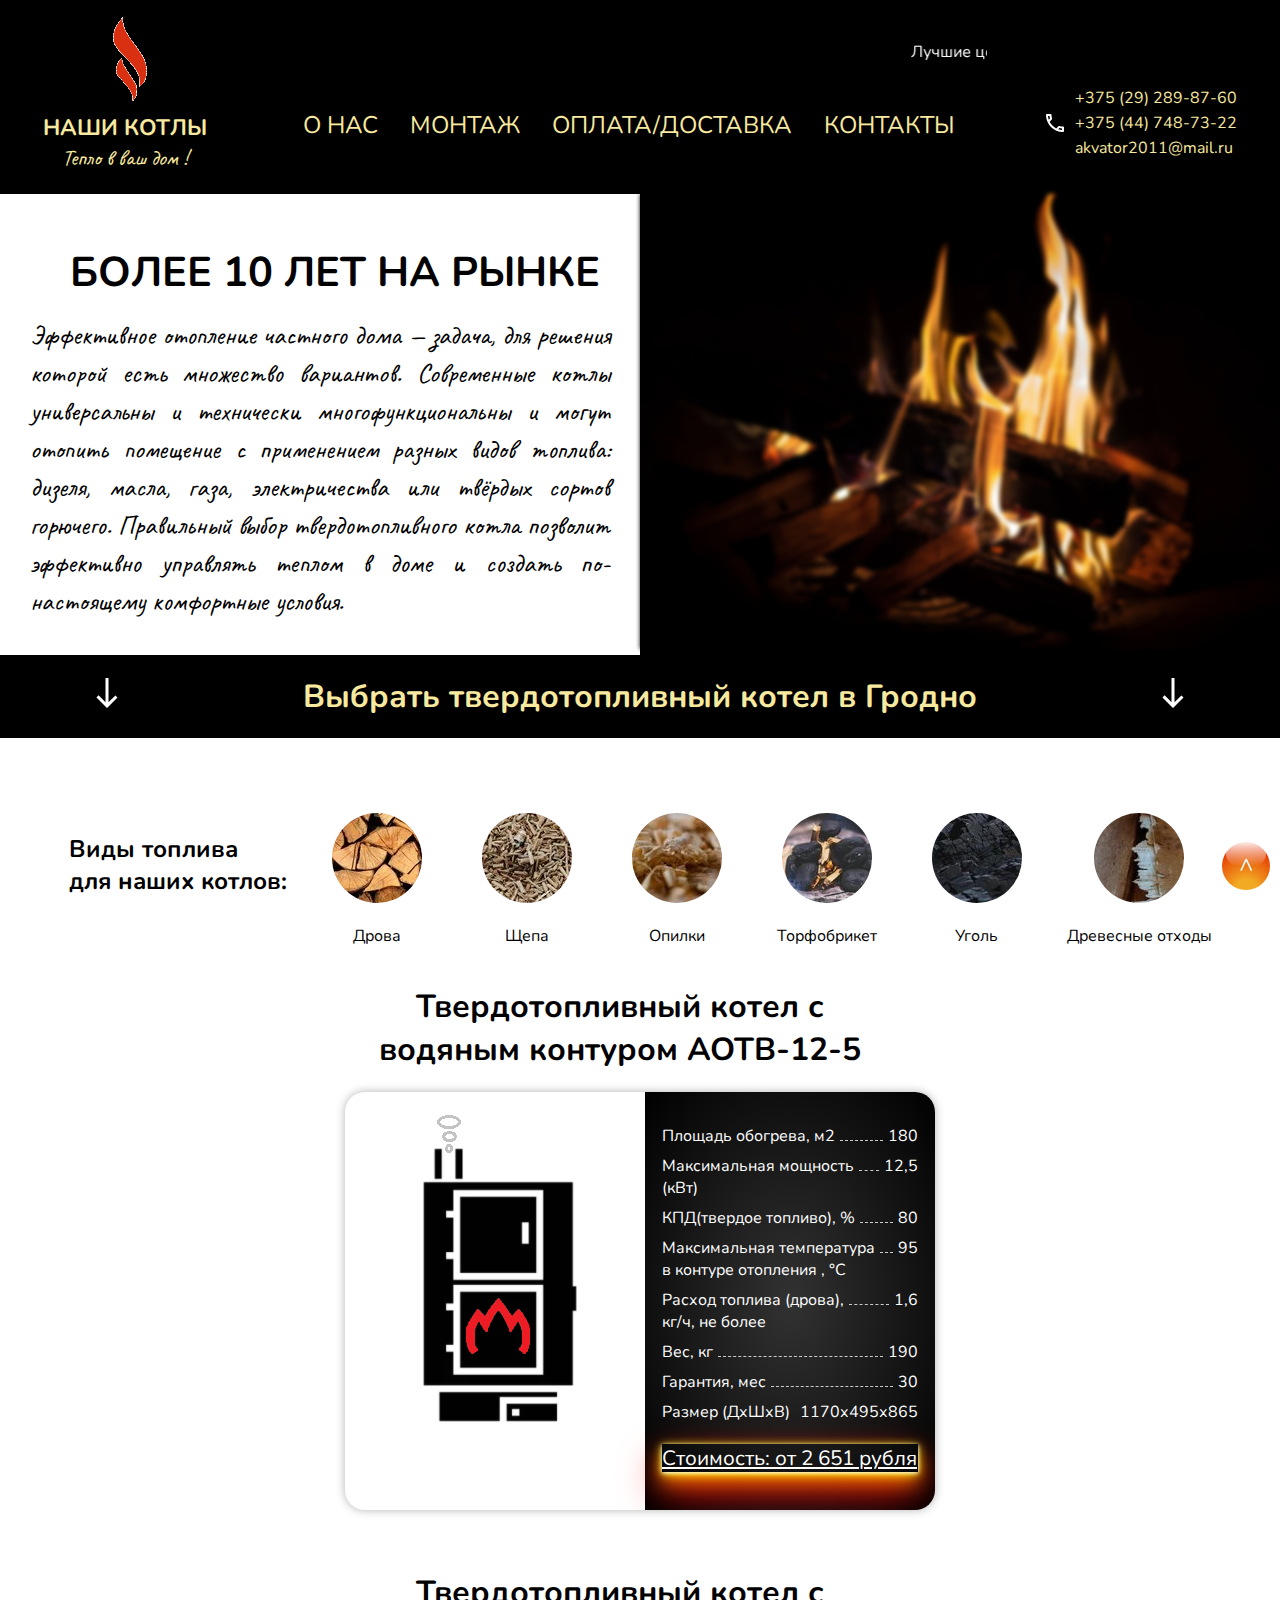
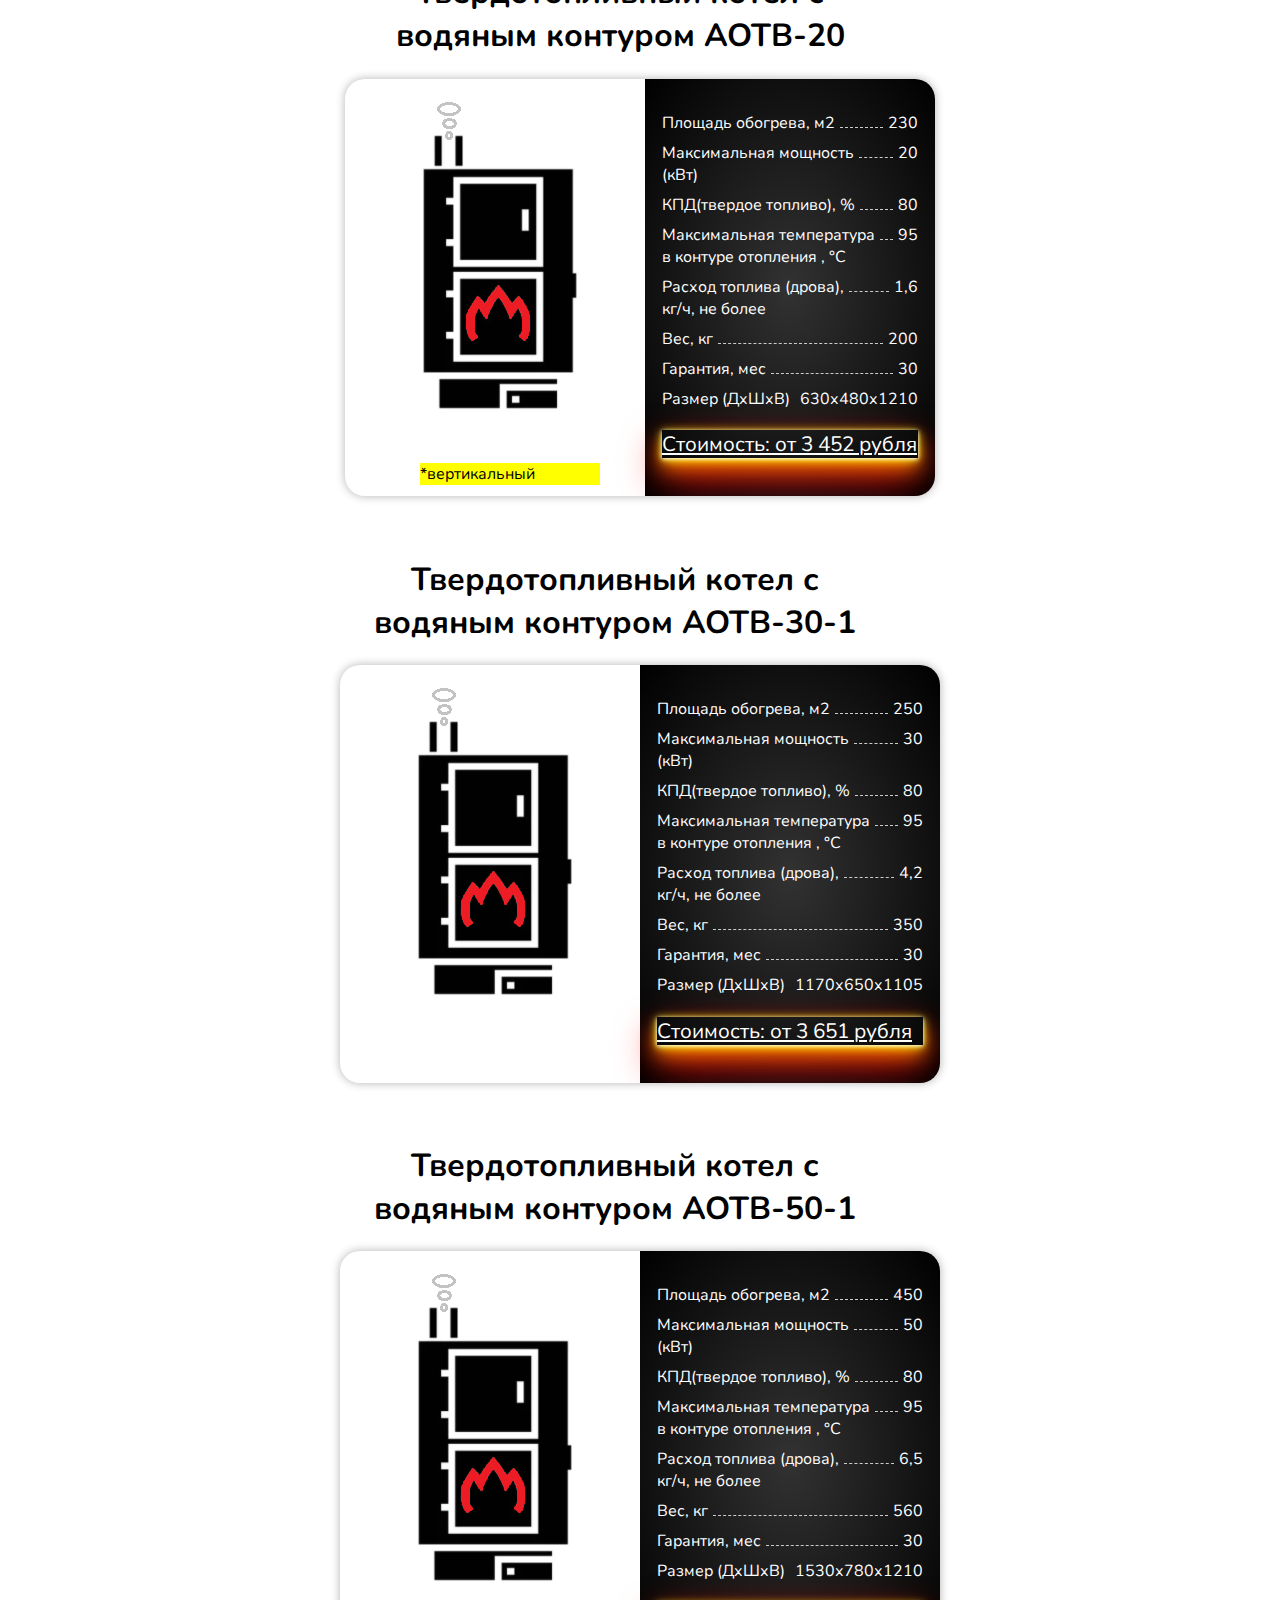
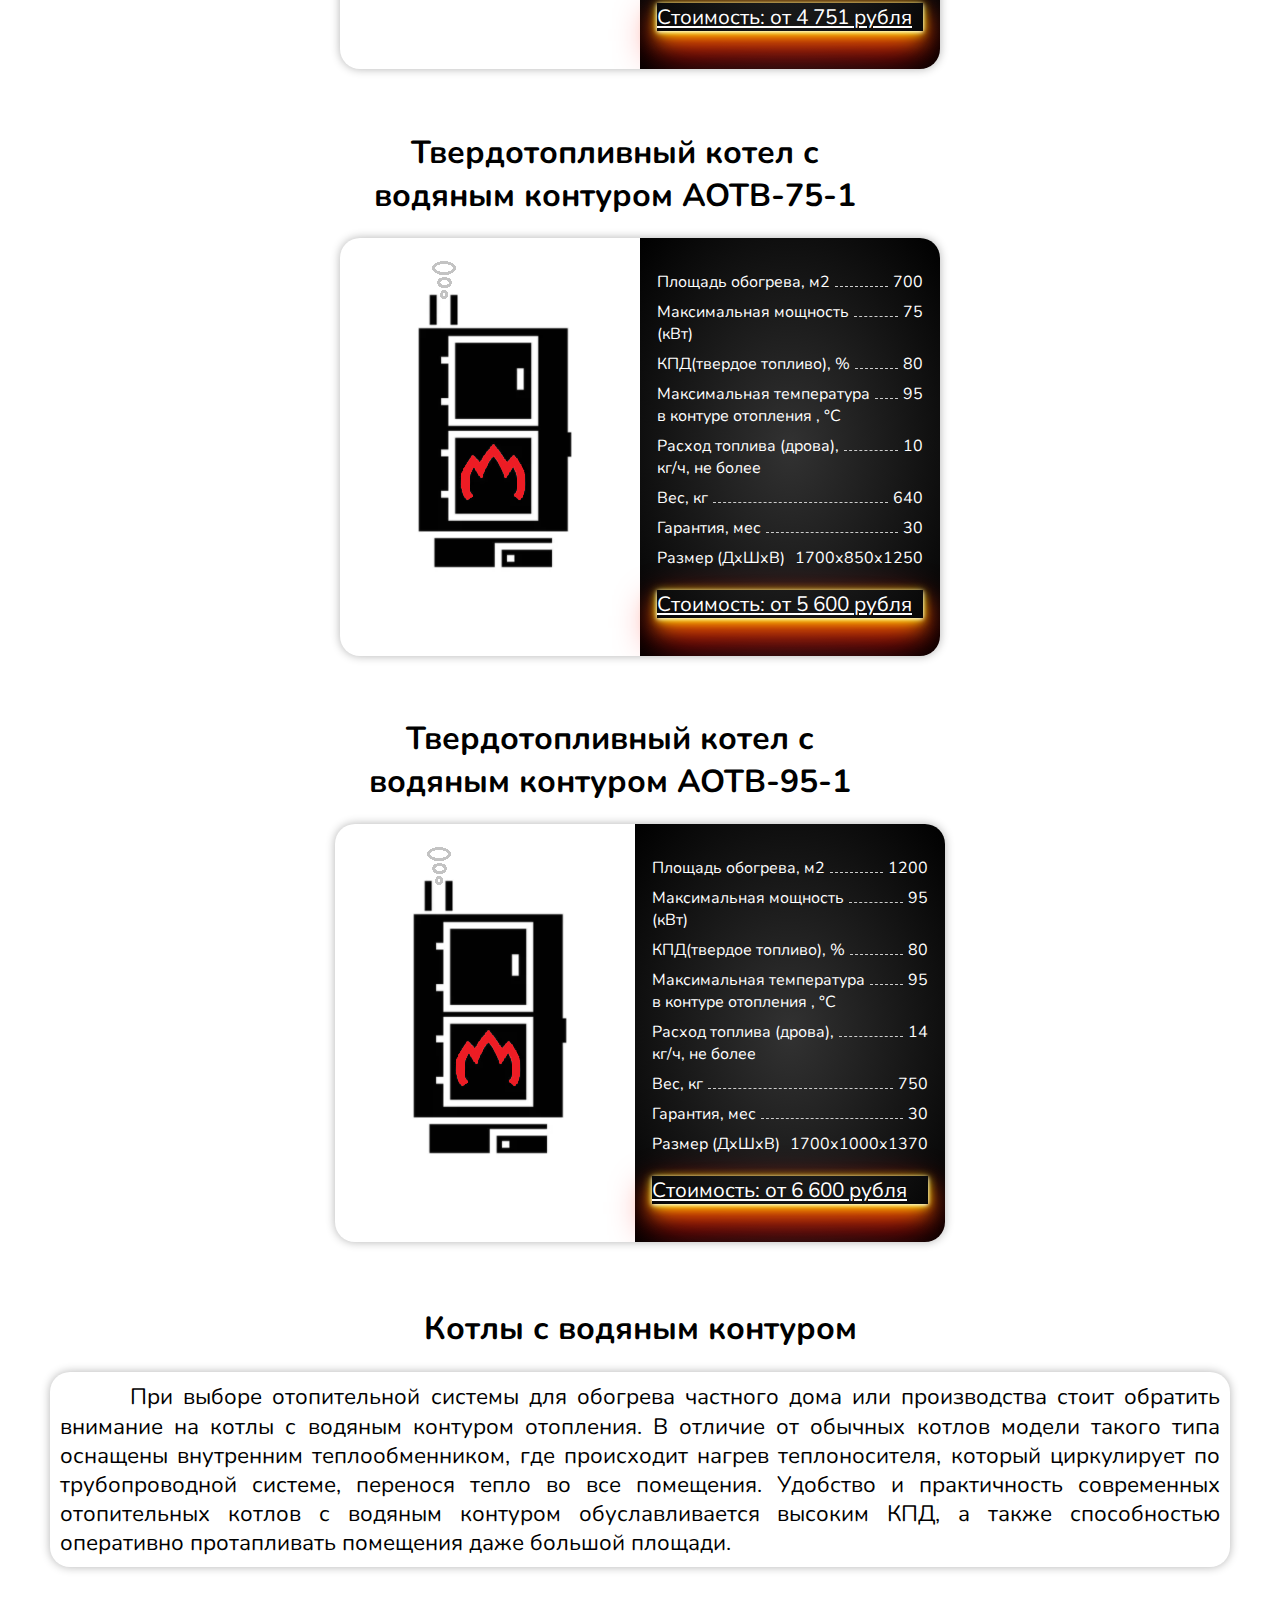
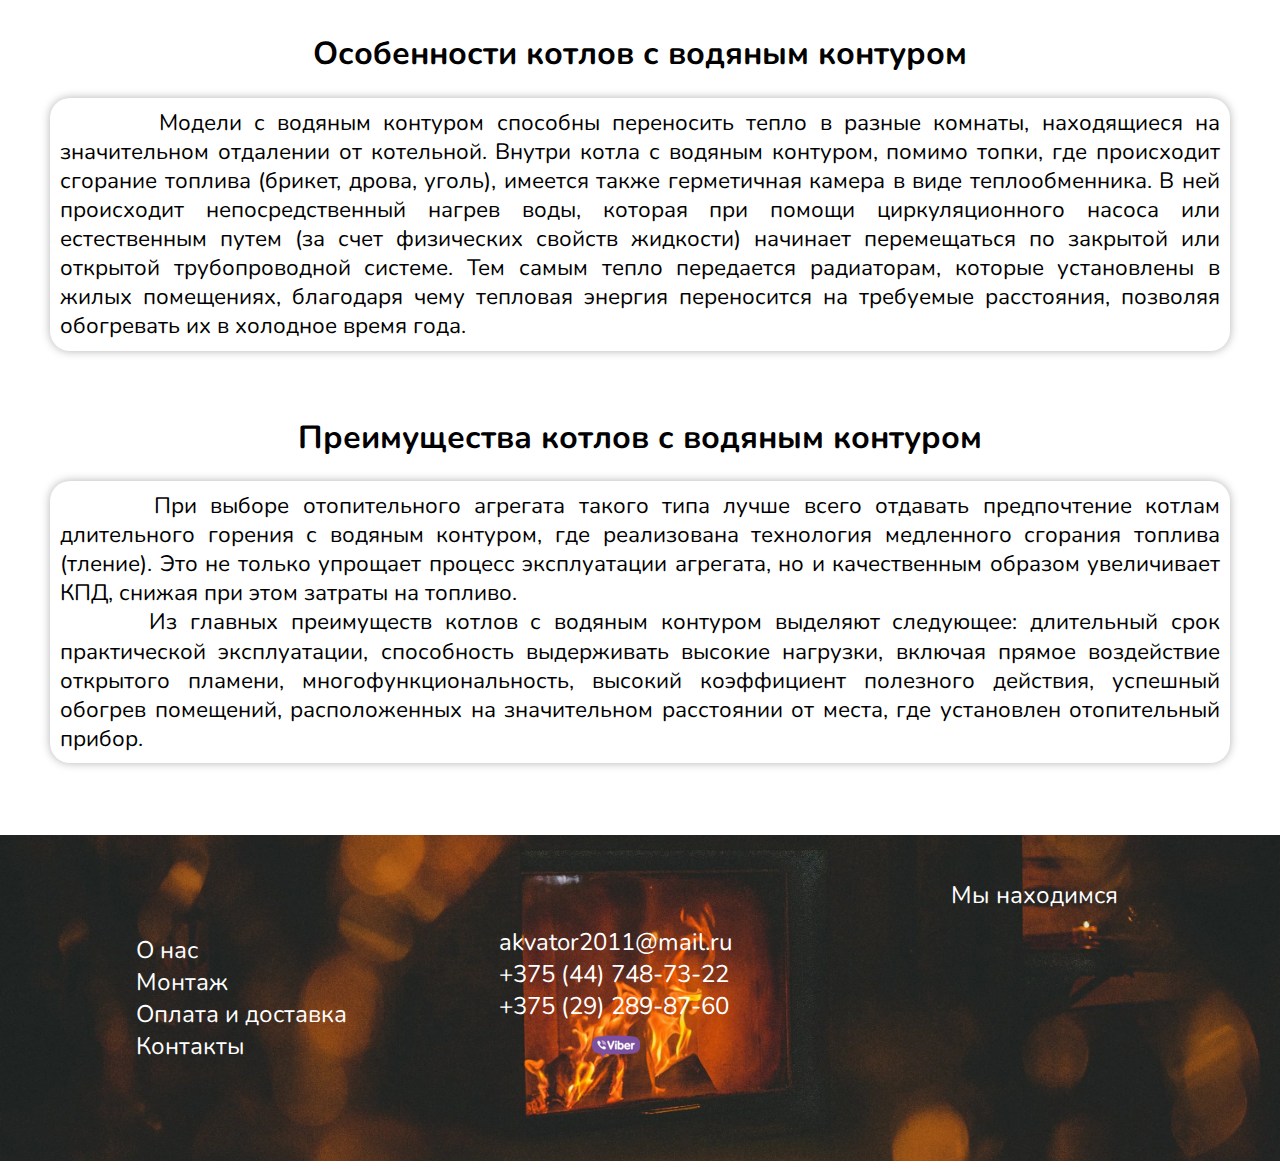
<file: index.html>
<!DOCTYPE html>
<html lang="ru-Cyrl-BY">

<head>
	<meta charset="UTF-8">
	<meta http-equiv="X-UA-Compatible" content="IE=edge">
	<meta name="viewport" content="width=device-width, initial-scale=1.0">
	<meta name="description"
		content="Купить твердотопливный котел в Гродно.Недорого.Гарантия.Монтаж.Индивидуальный подход.Доставка.">
	<title>Твердотопливные котлы в Гродно</title>
	<meta name="keywords" content="твердотопливные, котлы, Гродно, отопление, гарантия">
	<link rel="apple-touch-icon" sizes="114x114" href="favicon/apple-touch-icon.png">
	<link rel="icon" type="image/png" sizes="32x32" href="favicon/favicon-32x32.png">
	<link rel="icon" type="image/png" sizes="16x16" href="favicon/favicon-16x16.png">
	<link rel="manifest" href="favicon/site.webmanifest">
	<link rel="mask-icon" href="favicon/safari-pinned-tab.svg" color="#5bbad5">
	<meta name="msapplication-TileColor" content="#da532c">
	<meta name="theme-color" content="#ffffff">
	<link rel="stylesheet" href="css/normalize.css">
	<link rel="stylesheet" href="css/mediaqueries.css">
	<link rel="stylesheet" href="index.css">
	<link rel="stylesheet" href="css/mediaqueries.css">
	<link rel="preconnect" href="https://fonts.googleapis.com">
	<link rel="preconnect" href="https://fonts.gstatic.com" crossorigin>
	<link href="https://fonts.googleapis.com/css2?family=Caveat&display=swap" rel="stylesheet">
	<link href="https://fonts.googleapis.com/css2?family=Nunito:wght@600&display=swap" rel="stylesheet">
	<link href="https://fonts.googleapis.com/css2?family=Nunito:wght@700&display=swap" rel="stylesheet">
	<script src="https://oss.maxcdn.com/respond/1.4.2/respond.min.js" defer></script>
</head>
<!-- --------------разобраться с гапом во всех местах -->

<body>

	<div class="main__container-app">

		<header class="header">
			<div class="header__container">
				<div class="header__logo">
					<a href="#ancor1">
						<img class="header__logo-png" src="images/logoFire.png" alt="logo">
						<h1 class="header__logo-text">НАШИ КОТЛЫ</h1>
					</a>
					<p class="header__logo-text-small">Тепло в ваш дом !</p>
				</div>
				<div class="header__adv">
					<marquee class="header__runningline" direction="left">Лучшие цены в регионе. Индивидуальный подход к
						каждому клиенту !!!</marquee>
					<nav class="header__menu">
						<ul class="header__menu-list">
							<li class="header__menu-item">
								<a class="header__menu-link" href="about/about.html">О НАС</a>
							</li>
							<li class="header__menu-item">
								<a class="header__menu-link" href="installation/installation.html">МОНТАЖ</a>
							</li>
							<li class="header__menu-item">
								<a class="header__menu-link" href="payment/payment.html">ОПЛАТА/ДОСТАВКА</a>
							</li>
							<li class="header__menu-item">
								<a class="header__menu-link" href="contacts/contacts.html">КОНТАКТЫ</a>
							</li>
						</ul>
					</nav>
				</div>
				<div class="header__phone--box">
					<svg xmlns="http://www.w3.org/2000/svg" height="24px" viewBox="0 0 24 24" width="24px" fill="#FFFFFF">
						<path d="M0 0h24v24H0V0z" fill="none" />
						<path
							d="M6.54 5c.06.89.21 1.76.45 2.59l-1.2 1.2c-.41-1.2-.67-2.47-.76-3.79h1.51m9.86 12.02c.85.24 1.72.39 2.6.45v1.49c-1.32-.09-2.59-.35-3.8-.75l1.2-1.19M7.5 3H4c-.55 0-1 .45-1 1 0 9.39 7.61 17 17 17 .55 0 1-.45 1-1v-3.49c0-.55-.45-1-1-1-1.24 0-2.45-.2-3.57-.57-.1-.04-.21-.05-.31-.05-.26 0-.51.1-.71.29l-2.2 2.2c-2.83-1.45-5.15-3.76-6.59-6.59l2.2-2.2c.28-.28.36-.67.25-1.02C8.7 6.45 8.5 5.25 8.5 4c0-.55-.45-1-1-1z" />
					</svg>
					<div class="header__phone">
						<a class="header__phone--link" href="tel:+375(29)289-87-60">+375 (29) 289-87-60</a>
						<a class="header__phone--link" href="tel:+375(44)748-73-22">+375 (44) 748-73-22</a>
						<a class="header__phone--link" href="mailto:akvator2011@mail.ru">akvator2011@mail.ru</a>
					</div>
				</div>
			</div>
		</header>

		<main class="main">
			<section class="main--image">
				<div class="main__imageconteiner">
					<div class="main__imageconteiner--text ">
						<h1 class=" main__imageconteiner--text-title">
							БОЛЕЕ 10 ЛЕТ НА РЫНКЕ
						</h1>
						<p class="main__imageconteiner--text-text">Эффективное отопление частного дома — задача, для решения
							которой
							есть множество вариантов. Современные котлы универсальны
							и технически многофункциональны и могут отопить помещение с применением разных видов
							топлива: дизеля, масла, газа, электричества или твёрдых сортов горючего. Правильный выбор
							твердотопливного котла позволит эффективно управлять теплом в доме и создать
							по-настоящему комфортные условия. </p>
					</div>
					<div class="main__imageconteiner--box">
						<picture>
							<source class="main__image" srcset="images/fire.webp" type="image/webp">
							<img class="main__image" src="images/fire.jpg" alt="горящие дрова">
						</picture>
					</div>
				</div>
				<div class="separate__div">
					<svg enable-background="new 0 0 24 24" height="36px" viewBox="0 0 24 24" width="36px" fill="#FFFFFF">
						<rect fill="none" height="24" width="24" />
						<path d="M19,15l-1.41-1.41L13,18.17V2H11v16.17l-4.59-4.59L5,15l7,7L19,15z" />
					</svg>
					<h1 class="separate__div--title">Выбрать твердотопливный котел в Гродно</h1>
					<svg enable-background="new 0 0 24 24" height="36px" viewBox="0 0 24 24" width="36px" fill="#FFFFFF">
						<rect fill="none" height="24" width="24" />
						<path d="M19,15l-1.41-1.41L13,18.17V2H11v16.17l-4.59-4.59L5,15l7,7L19,15z" />
					</svg>
				</div>
			</section>

			<section class="products">

				<div class="products__fuel">
					<h2 class="product__fuel-title">Виды топлива<br>
						для наших котлов:</h2>
					<div class="products__fuel--box">
						<picture>
							<source srcset="images/firewood.webp" type="image/webp">
							<img class="products__fuel--img" src="images/firewood.jpg" alt="Дрова" loading="lazy">
						</picture>
						<p class="products__fuel--text">Дрова</p>
					</div>
					<div class="products__fuel--box">
						<picture>
							<source srcset="images/slivers.webp" type="image/webp">
							<img class="products__fuel--img" src="images/slivers.jpg" alt="Щепа" loading="lazy">
						</picture>
						<p class="products__fuel--text">Щепа</p>
					</div>
					<div class="products__fuel--box">
						<picture>
							<source srcset="images/sawdust.webp" type="image/webp">
							<img class="products__fuel--img" src="images/sawdust.jpg" alt="Опилки" loading="lazy">
						</picture>
						<p class="products__fuel--text">Опилки</p>
					</div>
					<div class="products__fuel--box">
						<picture>
							<source srcset="images/briquette.webp" type="image/webp">
							<img class="products__fuel--img" src="images/briquette.jpg" alt="Торфобрикет" loading="lazy">
						</picture>
						<p class="products__fuel--text">Торфобрикет</p>
					</div>
					<div class="products__fuel--box">
						<picture>
							<source srcset="images/coal.webp" type="image/webp">
							<img class="products__fuel--img" src="images/coal.jpg" alt="Уголь" loading="lazy">
						</picture>
						<p class="products__fuel--text">Уголь</p>
					</div>
					<div class="products__fuel--box">
						<picture>
							<source srcset="images/woodtrash.webp" type="image/webp">
							<img class="products__fuel--img" src="images/woodtrash.jpg" alt="Отходы" loading="lazy">
						</picture>
						<p class="products__fuel--text"> Древесные отходы </p>
					</div>
				</div>

				<div class="products__towrap">
					<div class="products__towrap--center">
						<h1 class="products__title" id="ancor1">Твердотопливный котел с водяным контуром АОТВ-12-5</h1>
						<div class="products__wrapper">
							<div class="products__image">
								<picture>
									<source srcset="images/kotel.webp" type="image/webp">
									<img class="products__image--img" src="images/kotel.png" alt="изображение котла"
										loading="lazy">
								</picture>
							</div>
							<div class="products__decription">
								<ul class="ingredients">
									<li>Площадь обогрева, м2<span class=" value"> 180</span></li>
									<li class="product__description">Максимальная мощность<br> (кВт)<span class="value">
											12,5</span>
									</li>
									<li class="product__description">КПД(твердое топливо), %<span class="value"> 80</span></li>
									<li class="product__description">
										Максимальная температура<br> в контуре отопления , °C<span class="value">95</span>
									</li>
									<li class="product__description">Расход топлива (дрова),<br> кг/ч, не более<span
											class="value">1,6</span>
									</li>
									<li class="product__description">Вес, кг<span class="value">190</span></li>
									<li class="product__description">Гарантия, мес<span class="value"> 30</span></li>
									<li class="product__description">Размер (ДхШхВ)<span class="value">1170х495х865</span></li>
									<p class="products__price">Стоимость: от 2 651 рубля</p>
								</ul>
							</div>
						</div>
					</div>
					<div class="products__towrap--center">
						<h1 class="products__title">Твердотопливный котел с водяным контуром АОТВ-20</h1>
						<div class="products__wrapper">
							<div class="products__image" style="display:flex; flex-direction:column">
								<picture>
									<source srcset="images/kotel.webp" type="image/webp">
									<img class="products__image--img" src="images/kotel.png" alt="изображение котла"
										loading="lazy">
								</picture>
								<mark style="width:180px; margin-left:75px">*вертикальный</mark>
							</div>
							<div class="products__decription">
								<ul class="ingredients">
									<li>Площадь обогрева, м2<span class=" value"> 230</span></li>
									<li class="product__description">Максимальная мощность<br> (кВт)<span class="value">
											20</span>
									</li>
									<li class="product__description">КПД(твердое топливо), %<span class="value"> 80</span></li>
									<li class="product__description">
										Максимальная температура<br> в контуре отопления , °C<span class="value">95</span>
									</li>
									<li class="product__description">Расход топлива (дрова),<br> кг/ч, не более<span
											class="value">1,6</span>
									</li>
									<li class="product__description">Вес, кг<span class="value">200</span></li>
									<li class="product__description">Гарантия, мес<span class="value"> 30</span></li>
									<li class="product__description">Размер (ДхШхВ)<span class="value">630х480х1210</span></li>
									<p class="products__price">Стоимость: от 3 452 рубля</p>
								</ul>
							</div>
						</div>
					</div>
					<div class="products__towrap--center">
						<h1 class="products__title">Твердотопливный котел с водяным контуром АОТВ-30-1</h1>
						<div class="products__wrapper">
							<div class="products__image">
								<picture>
									<source srcset="images/kotel.webp" type="image/webp">
									<img class="products__image--img" src="images/kotel.png" alt="изображение котла"
										loading="lazy">
								</picture>
							</div>
							<div class="products__decription">
								<ul class="ingredients">
									<li>Площадь обогрева, м2<span class=" value"> 250</span></li>
									<li class="product__description">Максимальная мощность<br> (кВт)<span class="value">
											30</span>
									</li>
									<li class="product__description">КПД(твердое топливо), %<span class="value"> 80</span></li>
									<li class="product__description">
										Максимальная температура<br> в контуре отопления , °C<span class="value">95</span>
									</li>
									<li class="product__description">Расход топлива (дрова),<br> кг/ч, не более<span
											class="value">4,2</span>
									</li>
									<li class="product__description">Вес, кг<span class="value">350</span></li>
									<li class="product__description">Гарантия, мес<span class="value"> 30</span></li>
									<li class="product__description">Размер (ДхШхВ)<span class="value">1170х650х1105</span></li>
									<p class="products__price">Стоимость: от 3 651 рубля</p>
								</ul>
							</div>
						</div>
					</div>
					<div class="products__towrap--center">
						<h1 class="products__title">Твердотопливный котел с водяным контуром АОТВ-50-1</h1>
						<div class="products__wrapper">
							<div class="products__image">
								<picture>
									<source srcset="images/kotel.webp" type="image/webp">
									<img class="products__image--img" src="images/kotel.png" alt="изображение котла"
										loading="lazy">
								</picture>
							</div>
							<div class="products__decription">
								<ul class="ingredients">
									<li>Площадь обогрева, м2<span class=" value"> 450</span></li>
									<li class="product__description">Максимальная мощность<br> (кВт)<span class="value">
											50</span>
									</li>
									<li class="product__description">КПД(твердое топливо), %<span class="value"> 80</span></li>
									<li class="product__description">
										Максимальная температура<br> в контуре отопления , °C<span class="value">95</span>
									</li>
									<li class="product__description">Расход топлива (дрова),<br> кг/ч, не более<span
											class="value">6,5</span>
									</li>
									<li class="product__description">Вес, кг<span class="value">560</span></li>
									<li class="product__description">Гарантия, мес<span class="value"> 30</span></li>
									<li class="product__description">Размер (ДхШхВ)<span class="value">1530х780х1210</span></li>
									<p class="products__price">Стоимость: от 4 751 рубля</p>
								</ul>
							</div>
						</div>
					</div>
					<div class="products__towrap--center">
						<h1 class="products__title">Твердотопливный котел с водяным контуром АОТВ-75-1</h1>
						<div class="products__wrapper">
							<div class="products__image">
								<picture>
									<source srcset="images/kotel.webp" type="image/webp">
									<img class="products__image--img" src="images/kotel.png" alt="изображение котла"
										loading="lazy">
								</picture>
							</div>
							<div class="products__decription">
								<ul class="ingredients">
									<li>Площадь обогрева, м2<span class=" value"> 700</span></li>
									<li class="product__description">Максимальная мощность<br> (кВт)<span class="value">
											75</span>
									</li>
									<li class="product__description">КПД(твердое топливо), %<span class="value"> 80</span></li>
									<li class="product__description">
										Максимальная температура<br> в контуре отопления , °C<span class="value">95</span>
									</li>
									<li class="product__description">Расход топлива (дрова),<br> кг/ч, не более<span
											class="value">10</span>
									</li>
									<li class="product__description">Вес, кг<span class="value">640</span></li>
									<li class="product__description">Гарантия, мес<span class="value"> 30</span></li>
									<li class="product__description">Размер (ДхШхВ)<span class="value">1700х850х1250</span></li>
									<p class="products__price">Стоимость: от 5 600 рубля</p>
								</ul>
							</div>
						</div>
					</div>
					<div class="products__towrap--center">
						<h1 class="products__title">Твердотопливный котел с водяным контуром АОТВ-95-1</h1>
						<div class="products__wrapper">
							<div class="products__image">
								<picture>
									<source srcset="images/kotel.webp" type="image/webp">
									<img class="products__image--img" src="images/kotel.png" alt="изображение котла"
										loading="lazy">
								</picture>
							</div>
							<div class="products__decription">
								<ul class="ingredients">
									<li>Площадь обогрева, м2<span class=" value"> 1200</span></li>
									<li class="product__description">Максимальная мощность<br> (кВт)<span class="value">
											95</span>
									</li>
									<li class="product__description">КПД(твердое топливо), %<span class="value"> 80</span></li>
									<li class="product__description">
										Максимальная температура<br> в контуре отопления , °C<span class="value">95</span>
									</li>
									<li class="product__description">Расход топлива (дрова),<br> кг/ч, не более<span
											class="value">14</span>
									</li>
									<li class="product__description">Вес, кг<span class="value">750</span></li>
									<li class="product__description">Гарантия, мес<span class="value"> 30</span></li>
									<li class="product__description">Размер (ДхШхВ)<span class="value">1700х1000х1370</span></li>
									<p class="products__price">Стоимость: от 6 600 рубля</p>
								</ul>
							</div>
						</div>
					</div>

				</div>


				<article class="products__article">
					<h1 class="products__article-title"> Котлы с водяным контуром </h1>
					<p class="products__article-text">&nbsp;&nbsp;&nbsp;&nbsp;&nbsp;&nbsp;&nbsp;При выборе отопительной
						системы для обогрева частного дома или производства стоит обратить внимание на котлы с водяным
						контуром отопления. В отличие от обычных котлов модели
						такого типа оснащены внутренним теплообменником, где происходит нагрев теплоносителя, который
						циркулирует по
						трубопроводной системе, перенося тепло во все помещения. Удобство и практичность современных
						отопительных котлов с водяным контуром обуславливается высоким КПД, а также способностью оперативно
						протапливать помещения даже большой площади.
					</p>
					<h1 class="products__article-title">Особенности котлов с водяным контуром</h1>
					<p class="products__article-text">
						&nbsp;&nbsp;&nbsp;&nbsp;&nbsp;&nbsp;&nbsp; Модели с водяным контуром способны переносить тепло в
						разные
						комнаты, находящиеся на значительном отдалении от котельной. Внутри котла с водяным контуром, помимо
						топки, где происходит сгорание топлива (брикет, дрова, уголь), имеется также герметичная камера в виде
						теплообменника.
						В ней происходит непосредственный нагрев воды, которая при помощи циркуляционного насоса или
						естественным путем (за счет физических свойств жидкости) начинает перемещаться по закрытой или
						открытой трубопроводной системе. Тем самым тепло передается радиаторам, которые установлены в жилых
						помещениях, благодаря чему тепловая энергия переносится на требуемые расстояния, позволяя обогревать
						их в холодное время года.
					</p>
					<h1 class="products__article-title">Преимущества котлов с водяным контуром</h1>
					<p class="products__article-text">
						&nbsp;&nbsp;&nbsp;&nbsp;&nbsp;&nbsp;&nbsp;При выборе отопительного агрегата такого типа лучше всего
						отдавать предпочтение котлам длительного
						горения с водяным контуром, где реализована технология медленного сгорания топлива (тление). Это не
						только упрощает процесс эксплуатации агрегата, но и качественным образом увеличивает КПД, снижая при
						этом затраты на топливо.<br>
						&nbsp;&nbsp;&nbsp;&nbsp;&nbsp;&nbsp;&nbsp;Из главных преимуществ котлов с водяным контуром выделяют
						следующее:
						длительный срок практической эксплуатации,
						способность выдерживать высокие нагрузки, включая прямое воздействие открытого пламени,
						многофункциональность,
						высокий коэффициент полезного действия,
						успешный обогрев помещений, расположенных на значительном расстоянии от места, где установлен
						отопительный прибор.

					</p>
				</article>
			</section>

		</main>

		<footer class="footer lazy" id="bg-image">
			<div class="footer__container">
				<div class="footer__menu">
					<ul class="footer__menu-list">
						<li class="footer__menu-item">
							<a href="about/about.html">О нас</a>
						</li>
						<li class="footer__menu-item">
							<a href="installation/installation.html">Монтаж</a>
						</li>
						<li class="footer__menu-item">
							<a href="payment/payment.html">Оплата и доставка</a>
						</li>
						<li class="footer__menu-item">
							<a href="contacts/contacts.html">Контакты</a>
						</li>
					</ul>
				</div>
				<div class="footer__phone">
					<a href="mailto:akvator2011@mail.ru">akvator2011@mail.ru</a><br>
					<a href="tel:+375(29)289-87-60">+375 (44) 748-73-22</a><br>
					<a href="tel:+375(29)289-87-60">+375 (29) 289-87-60</a><br>
					<a class="footer__viber" href="https://viber.click/375447487322" target="_blank"
						rel="noopener noreferrer"><img class="footer__viber" src="images/viber.png" alt="Вайбер"></a>
				</div>
				<div class="footer__maps">
					<p class="footer__maps-title">Мы находимся</p>
					<iframe title="Карта проезда"
						src="https://www.google.com/maps/embed?pb=!1m18!1m12!1m3!1d1985.553258475868!2d23.79725638285374!3d53.714092591360014!2m3!1f0!2f0!3f0!3m2!1i1024!2i768!4f13.1!3m3!1m2!1s0x46e078ce88f6cee9%3A0xbba157dfdb1419dd!2z0L_RgNC-0LXQt9C0INCf0YDQvtC80YvRgdC70L7QstGL0LkgNiwg0JPRgNC-0LTQvdCw!5e0!3m2!1sru!2sby!4v1641741595458!5m2!1sru!2sby"
						width="300" height="200" style="border:0;" allowfullscreen="" loading="lazy"></iframe>
				</div>
				<a href="#" class="footer__btn-up">^</a>
		</footer>

	</div>

	<script src="index.js"></script>

</body>

</html>
</file>
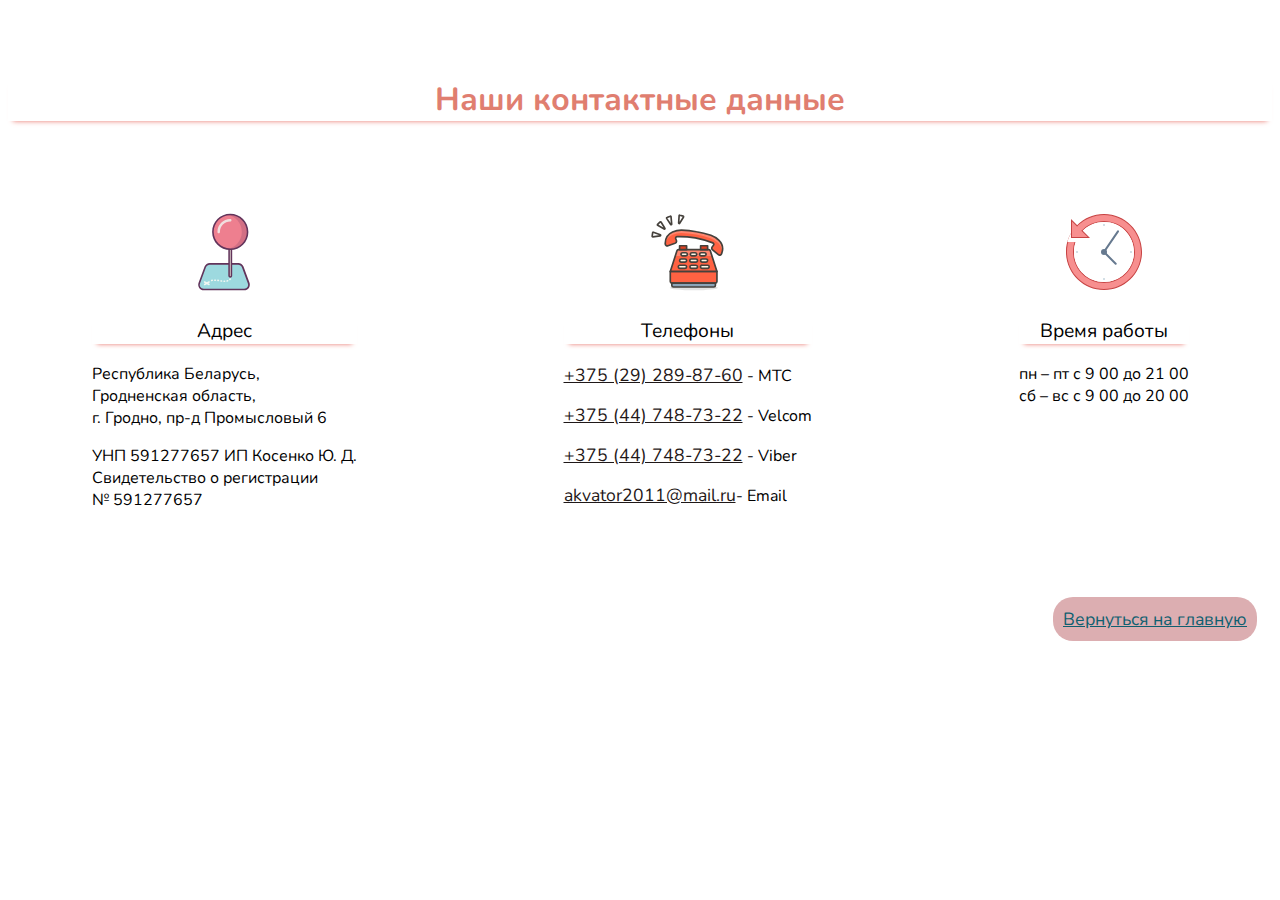
<file: contacts/contacts.html>
<!DOCTYPE html>
<html lang="ru-Cyrl-BY">

<head>
	<meta charset="UTF-8">
	<meta http-equiv="X-UA-Compatible" content="IE=edge">
	<meta name="viewport" content="width=device-width, initial-scale=1.0">
	<title>Контакты</title>
	<link rel="stylesheet" href="contacts.css">
</head>

<body>
	<main class="contacts">
		<div class="contacts__header">
			<h1 class="contacts__header--title">Наши контактные данные </h1>
		</div>

		<div class="contacts__content">
			<div class="contacts__content--adress">
				<div class="contacts__iconwrap">
					<svg enable-background="new 0 0 128 128" id="Слой_1" version="1.1" viewBox="0 0 128 128"
						xml:space="preserve" width="80" height="80">
						<g>
							<g>
								<path
									d="M96.4,124H31.6c-5.3,0-9-5.3-7.1-10.2L34,87.9c1.1-3,3.9-5,7.1-5h45.7c3.2,0,6,2,7.1,5l9.6,25.9    C105.4,118.7,101.7,124,96.4,124z"
									fill="#9DD9DF" />
							</g>
							<g>
								<path
									d="M40,117.2c-0.2,0-0.4-0.1-0.6-0.2l-7.1-4c-0.6-0.3-0.8-1.1-0.5-1.7c0.3-0.6,1.1-0.8,1.7-0.5l7.1,4    c0.6,0.3,0.8,1.1,0.5,1.7C40.9,117,40.5,117.2,40,117.2z"
									fill="#F1F7F2" />
							</g>
							<g>
								<path
									d="M33,117.2c-0.4,0-0.9-0.2-1.1-0.6c-0.3-0.6-0.1-1.4,0.5-1.7l7.1-4c0.6-0.3,1.4-0.1,1.7,0.5    c0.3,0.6,0.1,1.4-0.5,1.7l-7.1,4C33.4,117.2,33.2,117.2,33,117.2z"
									fill="#F1F7F2" />
							</g>
							<g>
								<path
									d="M96.4,125.2H31.6c-2.9,0-5.6-1.4-7.3-3.8c-1.7-2.4-2-5.4-1-8.1l9.6-25.9c1.3-3.5,4.6-5.8,8.3-5.8h45.7    c3.7,0,7,2.3,8.3,5.8l9.6,25.9c1,2.7,0.6,5.8-1,8.1C102,123.8,99.3,125.2,96.4,125.2z M41.2,84.2c-2.6,0-5,1.7-6,4.1l-9.6,25.9    c-0.7,2-0.5,4.1,0.7,5.8s3.1,2.7,5.2,2.7h64.8c2.1,0,4-1,5.2-2.7s1.5-3.9,0.7-5.8l-9.6-25.9c-0.9-2.5-3.3-4.1-6-4.1H41.2z"
									fill="#62345B" />
							</g>
							<g>
								<path
									d="M65.1,112.1C65.1,112.1,65.1,112.1,65.1,112.1c-0.4,0-0.7,0-1.1,0c-0.7,0-1.2-0.6-1.2-1.3    c0-0.7,0.6-1.2,1.3-1.2c0.3,0,0.6,0,0.9,0c0.7,0,1.2,0.6,1.2,1.3C66.3,111.6,65.8,112.1,65.1,112.1z M69,111.7    c-0.6,0-1.1-0.4-1.2-0.9c-0.2-0.7,0.2-1.4,0.9-1.5c0.3-0.1,0.6-0.2,0.8-0.3c0.6-0.2,1.4,0.1,1.6,0.7c0.2,0.6-0.1,1.4-0.7,1.6    c-0.3,0.1-0.7,0.2-1.1,0.3C69.3,111.7,69.2,111.7,69,111.7z M60.1,111.7c-0.1,0-0.1,0-0.2,0c-0.3-0.1-0.7-0.1-1-0.2    c-0.7-0.1-1.1-0.8-1-1.4c0.1-0.7,0.8-1.1,1.4-1c0.3,0.1,0.6,0.1,1,0.2c0.7,0.1,1.2,0.7,1,1.4C61.3,111.2,60.7,111.7,60.1,111.7z     M44.3,110.9c-0.5,0-1-0.3-1.2-0.9c-0.2-0.7,0.1-1.4,0.8-1.6c0.3-0.1,0.7-0.2,1.1-0.3c0.7-0.2,1.3,0.3,1.5,0.9    c0.2,0.7-0.3,1.3-0.9,1.5c-0.3,0.1-0.6,0.2-0.9,0.2C44.5,110.9,44.4,110.9,44.3,110.9z M55.2,110.8c-0.1,0-0.1,0-0.2,0    c-0.3-0.1-0.6-0.1-1-0.2c-0.7-0.1-1.2-0.7-1.1-1.4c0.1-0.7,0.7-1.2,1.4-1.1c0.3,0,0.7,0.1,1,0.2c0.7,0.1,1.1,0.8,1,1.4    C56.3,110.4,55.8,110.8,55.2,110.8z M50.2,110.3C50.2,110.3,50.2,110.3,50.2,110.3c-0.4,0-0.7,0-1,0c-0.7,0-1.2-0.6-1.2-1.3    c0-0.7,0.6-1.2,1.2-1.2c0,0,0,0,0,0c0.3,0,0.7,0,1.1,0c0.7,0,1.2,0.6,1.2,1.3C51.4,109.7,50.9,110.3,50.2,110.3z M73.3,109.2    c-0.3,0-0.6-0.1-0.9-0.4c-0.5-0.5-0.5-1.3,0-1.8c0.2-0.2,0.4-0.4,0.6-0.6c0.4-0.5,1.2-0.6,1.8-0.2s0.6,1.2,0.2,1.8    c-0.2,0.3-0.5,0.6-0.8,0.8C74,109.1,73.7,109.2,73.3,109.2z"
									fill="#F1F7F2" />
							</g>
							<g>
								<path
									d="M74,104L74,104c-1,0-1.9-0.8-1.9-1.9V41c0-1,0.8-1.9,1.9-1.9l0,0c1,0,1.9,0.8,1.9,1.9v61.1    C75.9,103.2,75,104,74,104z"
									fill="#F5F1E3" />
							</g>
							<g>
								<path
									d="M74,105.2c-1.7,0-3.1-1.4-3.1-3.1V41c0-1.7,1.4-3.1,3.1-3.1s3.1,1.4,3.1,3.1v61.1    C77.1,103.9,75.7,105.2,74,105.2z M74,40.4c-0.3,0-0.6,0.3-0.6,0.6v61.1c0,0.3,0.3,0.6,0.6,0.6s0.6-0.3,0.6-0.6V41    C74.6,40.7,74.3,40.4,74,40.4z"
									fill="#62345B" />
							</g>
							<g>
								<circle cx="74" cy="31.8" fill="#EE7F8F" r="27.8" />
							</g>
							<g opacity="0.8">
								<path
									d="M55.5,33.8c-1.1,0-2-0.9-2-2c0-11.3,9.2-20.5,20.5-20.5c1.1,0,2,0.9,2,2s-0.9,2-2,2    c-9.1,0-16.5,7.4-16.5,16.5C57.5,32.9,56.6,33.8,55.5,33.8z"
									fill="#F1F7F2" />
							</g>
							<g opacity="0.2">
								<path
									d="M74,4c-1.6,0-3.1,0.1-4.6,0.4C82.5,6.6,92.5,18,92.5,31.8S82.5,57,69.4,59.2c1.5,0.3,3.1,0.4,4.6,0.4    c15.3,0,27.8-12.4,27.8-27.8S89.3,4,74,4z"
									fill="#62345B" />
							</g>
							<g>
								<path
									d="M74,60.8c-16,0-29-13-29-29s13-29,29-29s29,13,29,29S90,60.8,74,60.8z M74,5.2    c-14.6,0-26.5,11.9-26.5,26.5S59.4,58.3,74,58.3c14.6,0,26.5-11.9,26.5-26.5S88.6,5.2,74,5.2z"
									fill="#62345B" />
							</g>
						</g>
					</svg>
					<p class="contacts__icon--title">Адрес</p>
				</div>
				<p>Республика Беларусь,<br> Гродненская область,<br>
					г. Гродно, пр-д Промысловый 6</p>
				<p>УНП 591277657 ИП Косенко Ю. Д.<br>Свидетельство о регистрации<br>
					№ 591277657 </p>
			</div>
			<div class="contacts__content--phones">

				<div class="contacts__iconwrap">
					<svg id="Icons" viewBox="0 0 48 48" width="80" height="80">
						<defs>
							<style>
								.cls-1 {
									fill: #ff6242;
								}

								.cls-2 {
									fill: #45413c;
									opacity: 0.15;
								}

								.cls-3 {
									fill: none;
								}

								.cls-3,
								.cls-5,
								.cls-6,
								.cls-7,
								.cls-8 {
									stroke: #45413c;
									stroke-linejoin: round;
								}

								.cls-3,
								.cls-5,
								.cls-6,
								.cls-7 {
									stroke-linecap: round;
								}

								.cls-4 {
									fill: #ff866e;
								}

								.cls-5 {
									fill: #e04122;
								}

								.cls-6 {
									fill: #8ca4b8;
								}

								.cls-7 {
									fill: #fff5e3;
								}

								.cls-8 {
									fill: #fff;
								}
							</style>
						</defs>
						<path id="_Path_" data-name="&lt;Path&gt;" class="cls-1"
							d="M44.14,25.11a7.55,7.55,0,0,0-1.69-8.2A12.61,12.61,0,0,0,37.74,14a53.7,53.7,0,0,0-8.67-2.18,54.48,54.48,0,0,0-8.9-.92A12.85,12.85,0,0,0,14.74,12a7.56,7.56,0,0,0-4.39,7.13A1.21,1.21,0,0,0,12,20.25l4.23-1.51A1.39,1.39,0,0,0,17,17l-.37-1a.93.93,0,0,1,.86-1.25,60.3,60.3,0,0,1,10.9.76,60.49,60.49,0,0,1,10.51,3,.93.93,0,0,1,.38,1.47l-.7.84a1.38,1.38,0,0,0,.18,1.95l3.45,2.86A1.21,1.21,0,0,0,44.14,25.11Z" />
						<ellipse id="_Ellipse_" data-name="&lt;Ellipse&gt;" class="cls-2" cx="27.52" cy="45.5" rx="14.5"
							ry="1.5" />
						<path id="_Rectangle_" data-name="&lt;Rectangle&gt;" class="cls-1"
							d="M13.37,35.66h28a0,0,0,0,1,0,0v6.07a.93.93,0,0,1-.93.93H14.3a.93.93,0,0,1-.93-.93V35.66A0,0,0,0,1,13.37,35.66Z" />
						<path id="_Rectangle_2" data-name="&lt;Rectangle&gt;" class="cls-3"
							d="M13.37,35.66h28a0,0,0,0,1,0,0v6.07a.93.93,0,0,1-.93.93H14.3a.93.93,0,0,1-.93-.93V35.66A0,0,0,0,1,13.37,35.66Z" />
						<path id="_Path_2" data-name="&lt;Path&gt;" class="cls-1"
							d="M41.37,35.66h-28l4-12.42a.93.93,0,0,1,.89-.64H36.49a.93.93,0,0,1,.89.64Z" />
						<path id="_Path_3" data-name="&lt;Path&gt;" class="cls-4"
							d="M16.73,26.33H38a1.16,1.16,0,0,1,.38.06l-1-3.15a.93.93,0,0,0-.89-.64H18.25a.93.93,0,0,0-.89.64l-1,3.15A1.21,1.21,0,0,1,16.73,26.33Z" />
						<path id="_Path_4" data-name="&lt;Path&gt;" class="cls-3"
							d="M41.37,35.66h-28l4-12.42a.93.93,0,0,1,.89-.64H36.49a.93.93,0,0,1,.89.64Z" />
						<rect id="_Rectangle_3" data-name="&lt;Rectangle&gt;" class="cls-5" x="18.97" y="20.26" width="4.2"
							height="2.33" />
						<rect id="_Rectangle_4" data-name="&lt;Rectangle&gt;" class="cls-5" x="31.57" y="20.26" width="4.2"
							height="2.33" />
						<path id="_Path_5" data-name="&lt;Path&gt;" class="cls-4"
							d="M14.44,13.78a12.92,12.92,0,0,1,5.44-1.17,54.48,54.48,0,0,1,8.9.92,54,54,0,0,1,8.67,2.18,12.69,12.69,0,0,1,4.71,2.95,7.53,7.53,0,0,1,2.23,5.72,7.54,7.54,0,0,0-1.94-7.47A12.61,12.61,0,0,0,37.74,14a53.7,53.7,0,0,0-8.67-2.18,54.48,54.48,0,0,0-8.9-.92A12.85,12.85,0,0,0,14.74,12a7.53,7.53,0,0,0-4.38,6.49A7.53,7.53,0,0,1,14.44,13.78Z" />
						<path id="_Path_6" data-name="&lt;Path&gt;" class="cls-3"
							d="M44.14,25.11a7.55,7.55,0,0,0-1.69-8.2A12.61,12.61,0,0,0,37.74,14a53.7,53.7,0,0,0-8.67-2.18,54.48,54.48,0,0,0-8.9-.92A12.85,12.85,0,0,0,14.74,12a7.56,7.56,0,0,0-4.39,7.13A1.21,1.21,0,0,0,12,20.25l4.23-1.51A1.39,1.39,0,0,0,17,17l-.37-1a.93.93,0,0,1,.86-1.25,60.3,60.3,0,0,1,10.9.76,60.49,60.49,0,0,1,10.51,3,.93.93,0,0,1,.38,1.47l-.7.84a1.38,1.38,0,0,0,.18,1.95l3.45,2.86A1.21,1.21,0,0,0,44.14,25.11Z" />
						<path id="_Rectangle_5" data-name="&lt;Rectangle&gt;" class="cls-6"
							d="M14.3,42.67H40.44a0,0,0,0,1,0,0v1.4a.93.93,0,0,1-.93.93H15.23a.93.93,0,0,1-.93-.93v-1.4A0,0,0,0,1,14.3,42.67Z" />
						<path id="_Path_7" data-name="&lt;Path&gt;" class="cls-7"
							d="M23.17,32.86a.94.94,0,0,1-.93.94H19a.94.94,0,0,1,0-1.87h3.27A.93.93,0,0,1,23.17,32.86Z" />
						<path id="_Path_8" data-name="&lt;Path&gt;" class="cls-7"
							d="M36.71,32.86a.94.94,0,0,1-.94.94H32.51a.94.94,0,1,1,0-1.87h3.26A.94.94,0,0,1,36.71,32.86Z" />
						<path id="_Path_9" data-name="&lt;Path&gt;" class="cls-7"
							d="M23.17,29.13a.93.93,0,0,1-.93.93H19.9a.93.93,0,0,1,0-1.86h2.34A.93.93,0,0,1,23.17,29.13Z" />
						<path id="_Path_10" data-name="&lt;Path&gt;" class="cls-7"
							d="M35.77,29.13a.93.93,0,0,1-.93.93H32.51a.93.93,0,1,1,0-1.86h2.33A.93.93,0,0,1,35.77,29.13Z" />
						<path id="_Path_11" data-name="&lt;Path&gt;" class="cls-7"
							d="M23.64,25.4a.94.94,0,0,1-.94.93H20.84a.94.94,0,1,1,0-1.87H22.7A.94.94,0,0,1,23.64,25.4Z" />
						<path id="_Path_12" data-name="&lt;Path&gt;" class="cls-7"
							d="M29.24,25.4a.94.94,0,0,1-.94.93H26.44a.94.94,0,1,1,0-1.87H28.3A.94.94,0,0,1,29.24,25.4Z" />
						<path id="_Path_13" data-name="&lt;Path&gt;" class="cls-8"
							d="M13.35,2.55a.32.32,0,0,1,.3,0,.33.33,0,0,1,.16.25l.41,4.45a.35.35,0,0,1-.22.35.34.34,0,0,1-.39-.13L11.18,3.81a.35.35,0,0,1,0-.28.32.32,0,0,1,.2-.21Z" />
						<path id="_Path_14" data-name="&lt;Path&gt;" class="cls-8"
							d="M21.12,2.49a.31.31,0,0,1,.22.2.3.3,0,0,1,0,.29L19,6.78a.34.34,0,0,1-.62-.2l.3-4.4a.38.38,0,0,1,.14-.26.36.36,0,0,1,.29,0Z" />
						<path id="_Path_15" data-name="&lt;Path&gt;" class="cls-8"
							d="M5.76,7.45a.37.37,0,0,0-.1.28A.35.35,0,0,0,5.83,8l3.88,2.21a.35.35,0,0,0,.41-.06.33.33,0,0,0,0-.41L7.8,6a.33.33,0,0,0-.24-.15.33.33,0,0,0-.27.09Z" />
						<path id="_Path_16" data-name="&lt;Path&gt;" class="cls-8"
							d="M2.5,14.5a.35.35,0,0,0,.1.29.32.32,0,0,0,.28.09l4.43-.59A.34.34,0,0,0,7.6,14a.35.35,0,0,0-.22-.35L3.25,12.11a.33.33,0,0,0-.29,0,.31.31,0,0,0-.16.24Z" />
						<path id="_Path_17" data-name="&lt;Path&gt;" class="cls-7"
							d="M34.84,25.4a.93.93,0,0,1-.93.93H32a.94.94,0,1,1,0-1.87h1.87A.94.94,0,0,1,34.84,25.4Z" />
						<path id="_Path_18" data-name="&lt;Path&gt;" class="cls-7"
							d="M29.7,29.13a.92.92,0,0,1-.93.93H26a.93.93,0,0,1,0-1.86h2.8A.92.92,0,0,1,29.7,29.13Z" />
						<path id="_Path_19" data-name="&lt;Path&gt;" class="cls-7"
							d="M29.7,32.86a.93.93,0,0,1-.93.94H26a.94.94,0,0,1,0-1.87h2.8A.93.93,0,0,1,29.7,32.86Z" />
					</svg>
					<p class="contacts__icon--title">Телефоны</p>
				</div>
				<p><a class="" href="tel:+375(29)289-87-60">+375 (29) 289-87-60</a> - МТС</p>
				<p><a class="" href="tel:+375(44)748-73-22">+375 (44) 748-73-22</a> - Velcom</p>
				<p><a class="" href="tel:+375(44)748-73-22">+375 (44) 748-73-22</a> - Viber</p>
				<p><a class="" href="mailto:akvator2011@mail.ru">akvator2011@mail.ru</a>- Email</p>
			</div>
			<div class="contacts__content--time">
				<svg version="1.1" id="Layer_1" x="0px" y="0px" viewBox="0 0 80 80" style="enable-background:new 0 0 80 80;"
					xml:space="preserve" width="80" height="80">
					<g>
						<g>
							<path style="fill:#F78F8F;"
								d="M40,77.5C19.322,77.5,2.5,60.678,2.5,40S19.322,2.5,40,2.5S77.5,19.322,77.5,40    S60.678,77.5,40,77.5z M40,9.5C23.183,9.5,9.5,23.183,9.5,40S23.183,70.5,40,70.5S70.5,56.817,70.5,40S56.817,9.5,40,9.5z" />
						</g>
						<g>
							<path style="fill:#C74343;"
								d="M40,3c20.402,0,37,16.598,37,37S60.402,77,40,77S3,60.402,3,40S19.598,3,40,3 M40,71    c17.093,0,31-13.907,31-31S57.093,9,40,9S9,22.907,9,40S22.907,71,40,71 M40,2C19.013,2,2,19.013,2,40s17.013,38,38,38    s38-17.013,38-38S60.987,2,40,2L40,2z M40,70c-16.569,0-30-13.432-30-30c0-16.569,13.431-30,30-30s30,13.431,30,30    C70,56.568,56.569,70,40,70L40,70z" />
						</g>
					</g>
					<path style="fill:#FFFFFF;"
						d="M3.374,30c0.974-3.573,2.451-6.929,4.359-10h9.951C23.177,13.876,31.126,10,40,10  c16.569,0,30,13.431,30,30c0,16.568-13.431,30-30,30S10,56.568,10,40c0-3.512,0.635-6.868,1.744-10H3.374z" />
					<polyline style="fill:none;stroke:#66798F;stroke-width:2;stroke-linecap:round;stroke-miterlimit:10;"
						points="53.989,19.33 40,40   51.692,51.692 " />
					<g>
						<circle style="fill:#66798F;" cx="40" cy="40" r="3" />
					</g>
					<g>
						<circle style="fill:#C5D4DE;" cx="40" cy="13" r="1" />
					</g>
					<g>
						<circle style="fill:#C5D4DE;" cx="40" cy="67" r="1" />
					</g>
					<g>
						<circle style="fill:#C5D4DE;" cx="13" cy="40" r="1" />
					</g>
					<g>
						<circle style="fill:#C5D4DE;" cx="67" cy="40" r="1" />
					</g>
					<g>
						<polygon style="fill:#F78F8F;" points="7.5,25.5 7.5,8.207 24.793,25.5  " />
						<g>
							<path style="fill:#C74343;" d="M8,9.414L23.586,25H8V9.414 M7,7v19h19L7,7L7,7z" />
						</g>
					</g>
					<path style="fill:none;stroke:#F78F8F;stroke-width:6;stroke-miterlimit:10;"
						d="M19.009,13.252  c-1.927,1.514-3.686,3.232-5.245,5.121" />
				</svg>
				<p class="contacts__icon--title">Время работы</p>
				<p>пн – пт с 9 00 до 21 00<br>
					сб – вс с 9 00 до 20 00</p>
			</div>
		</div>
		<a class="btn__back" onclick="javascript:history.back(); return false;">Вернуться на главную </a>
	</main>
</body>

</html>
</file>
<file: css/mediaqueries.css>
/*---- MEDIA-QUERIES------- */
@media (min-width: 1366px) and (max-width: 1440px) {
	.main__image {
		max-height: 525px;
	}
}
@media (min-width: 2560px) {
	html {
		font-size: 25px;
	}
	.products__image--img {
		max-width: 345px;
		padding-top: 130px;
	}
	.products__decription {
		max-width: 550px;
	}
	.products__title {
		margin: 40px 0 40px 0;
	}
	.products__towrap--center {
		display: flex;
		flex-direction: column;
		align-items: center;
	}
}
@media (min-width: 3000px) {
	html {
		font-size: 30px;
	}
	.main__container-app {
		margin: 0 auto;
		max-width: 3000px;
		width: 100%;
	}
	.main__imageconteiner--text-title {
		margin-bottom: 20px;
	}
	.products__image--img {
		max-width: 345px;
	}
	.products__decription {
		max-width: 650px;
	}
	.products__towrap--center {
		display: flex;
		flex-direction: column;
		align-items: center;
	}
}
@media (min-width: 1024px) and (max-width: 1270px) {
	html {
		font-size: 14px;
	}
	.main__image {
		min-height: 435px;
	}
	.main__imageconteiner--text-title {
		padding: 0;
		display: block;
		text-align: center;
		line-height: 1;
	}
	.products__fuel {
		justify-content: center;
		flex-flow: row wrap;
	}
}
@media (min-width: 991px) and (max-width: 1023px) {
	.header__menu-list {
		font-size: 1.1rem;
	}
	.main__image {
		min-height: 460px;
	}
	.main__imageconteiner--text-title {
		display: none;
	}
}
@media (min-width: 768px) and (max-width: 990px) {
	html {
		font-size: 14px;
	}
	.main__image {
		min-height: 435px;
	}
	.main__imageconteiner--text-title {
		display: none;
	}

	.footer__menu-list {
		padding: 0;
	}
	.footer__menu-item {
		margin: 0;
	}
	.products__fuel {
		justify-content: center;
		flex-flow: row wrap;
	}
	.product__fuel-title {
		width: 100%;
		text-align: center;
	}
	.header__menu-list {
		font-size: 1rem;
	}
	.header__logo-text {
		font-size: 1rem;
	}
	.header__phone--link {
		font-size: 11px;
	}
}
@media (max-width: 767px) {
	html {
		font-size: 13px;
	}
	.header__runningline {
		display: none;
	}
	.main__imageconteiner--box {
		display: none;
	}
	.footer__container {
		flex-direction: column;
	}
	.footer__menu-list {
		padding: 0;
		text-align: center;
		gap: 10px;
	}
	.footer__phone {
		display: flex;
		flex-direction: column;
		margin-top: 30px;
	}
	.products__title {
		width: auto;
	}
	.products__wrapper {
		flex-direction: column;
		width: fit-content;
	}
	.products__towrap--center {
		display: flex;
		flex-direction: column;
		align-items: center;
	}
	.products__fuel {
		justify-content: center;
		flex-flow: row wrap;
	}
	.header__menu-list {
		padding: 0;
		margin: 0;
		font-size: 1.2rem;
		flex-direction: column;
	}
	.header__logo-text {
		font-size: 1.3rem;
	}
	.main__imageconteiner--text-title {
		padding: 0;
		display: block;
		text-align: center;
		line-height: 1;
	}
	.header__container {
		display: flex;
		flex-direction: column;
		align-items: center;
		padding: 0.8rem 0 5px 0;
	}
	.header__menu-list {
		flex-direction: row;
		font-size: 1.1rem;
		gap: 25px;
	}
	.header__menu-item {
		margin: 0;
	}
	.header__menu,
	.header__phone--box {
		margin-top: 25px;
	}
	.separate__div--title {
		text-align: center;
	}
	.product__fuel-title {
		width: 100%;
		text-align: center;
		margin-top: 0;
	}
	.products__fuel--box {
		margin-left: 15px;
	}
	.main__imageconteiner--text {
		padding: 0 30px 20px 30px;
	}
}
@media (max-width: 420px) {
	.header__menu-list {
		font-size: 0.8rem;
	}
	.products {
		padding: 20px;
	}
	.header__phone {
		gap: 5px;
	}
	.footer__btn-up {
		display: none;
	}
}
</file>
<file: index.css>
@import url("https://fonts.googleapis.com/css2?family=Caveat&display=swap&rel=preconnect");
@import url("https://fonts.googleapis.com/css2?family=Nunito:wght@600&display=swap&rel=preconnect");
/* ------COMMON---------  */
body {
	font-family: "Nunito", sans-serif;
}
.main__container-app {
	min-height: 100%;
	display: flex;
	flex-direction: column;
	margin: 0 auto;
}
.main {
	flex: 1 1 auto;
}
.separate__div {
	background-color: #000000;
	display: flex;
	justify-content: space-around;
	color: #ffffff;
	padding: 20px 0;
}
.separate__div--title {
	margin: 0;
	color: #f7e99f;
}

/*------- HEADER------ */

.header {
	border: none;
	background: #000000;
}
.header__container {
	display: flex;
	justify-content: space-around;
	align-items: center;
	padding: 0.8rem 0.9rem 0 0.9rem;
}
.header__logo-png {
	max-width: 50%;
	width: 58px;
	height: 93px;
}
.header__logo {
	text-align: center;
	color: #ffffff;
}
.header__logo-text {
	margin: 0;
	color: #f7e99f;
	font-size: 1.4rem;
}
.header__logo-text-small {
	margin-top: 0;
	font-family: "Caveat", cursive;
	font-size: 1.4rem;
	color: #f7e99f;
}
.header__menu-list {
	display: flex;
	list-style: none;
	font-size: 1.5rem;
}
.header__phone--box {
	display: flex;
	align-items: center;
}
.header__phone {
	display: flex;
	flex-direction: column;
	margin-left: 0.5rem;
	gap: 3px;
	color: #ffffff;
}
.header__phone--link {
	color: #f7e99f;
	text-decoration: none;
}
.header__menu-item {
	margin-right: 2rem;
}
.header__menu-link {
	text-decoration: none;
	color: #f7e99f;
}
.header__menu-link:hover {
	box-shadow: 0 0 10px rgba(237, 70, 32, 0.981);
}
.header__menu,
.header__phone--box {
	margin-top: 40px;
}
.header__runningline {
	color: #ffffff;
}

/* ----------MAIN IMAGE CONTAINER -----*/
.main__imageconteiner {
	display: flex;
	align-items: center;
	justify-content: space-between;
}
.main__image {
	width: 50vw;
	height: 455px;
	max-width: 683px;
	max-height: 455px;
	-webkit-filter: blur(2px);
	-moz-filter: blur(2px);
	-o-filter: blur(2px);
	-ms-filter: blur(2px);
	filter: blur(2px);
}
.main__imageconteiner--box {
	display: flex;
	background-color: #000000;
}
.main__imageconteiner--text {
	text-align: justify;
	padding: 0 30px;
}
.main__imageconteiner--text-title {
	animation: anime infinite 5s linear;
	font-size: 2.6rem;
	line-height: 0.75;
	padding-left: 40px;
}
@keyframes anime {
	0% {
		color: rgb(255, 153, 0);
	}
	33% {
		color: rgb(255, 102, 0);
	}
	66% {
		color: rgb(255, 60, 0);
	}
	100% {
		color: rgb(255, 81, 0);
	}
}
.main__imageconteiner--text-text {
	font-size: 1.7rem;
	font-family: "Caveat", cursive;
	line-height: 1.4;
	margin: 0;
}

/*---------- PRODUCTS--------- */
.products {
	display: flex;
	flex-direction: column;
	align-items: center;
	padding: 50px;
}
.products__fuel {
	display: flex;
	justify-content: space-between;
	margin-top: 25px;
}
.products__fuel--img {
	width: 90px;
	height: 90px;
	border-radius: 50%;
}
.products__fuel--box {
	display: flex;
	flex-direction: column;
	align-items: center;
	min-width: 120px;
}
.products__fuel--box {
	margin-left: 30px;
}
.products__towrap {
	display: flex;
	flex-flow: row wrap;
	justify-content: center;
	gap: 40px;
}
.products__wrapper {
	display: flex;
	overflow: hidden;
	box-shadow: 0 0 10px rgba(0, 0, 0, 0.3);
	border-radius: 20px;
}
.products__decription {
	background: radial-gradient(rgb(50, 50, 50), black);
	color: #fff;
	max-width: 300px;
	padding: 17px;
	min-height: 100%;
}
.products__image--img {
	width: 300px;
	max-width: 300px;
	height: 358px;
	padding-top: 20px;
}
.products__title {
	width: 550px;
	text-align: center;
}
.products__title:not(:first-child) {
	margin-top: 70px;
}
.ingredients {
	padding: 0;
}
.ingredients li {
	align-items: baseline;
	display: flex;
	margin-bottom: 0.5em;
}
.ingredients li::before {
	content: "";
	border-bottom: 1px dashed #ccc;
	flex-grow: 1;
	order: 2;
	margin: 0 5px;
}
.ingredients .value {
	order: 3;
}
.products__price {
	text-decoration: underline;
	font-size: 1.3rem;
	-webkit-box-shadow: #fff 0 -1px 4px, #ff0 0 -2px 10px, #ff8000 0 -10px 20px, red 0 -18px 40px,
		5px 5px 15px 5px rgba(0, 0, 0, 0);
	box-shadow: #fff 0 1px 4px, #ff0 0 2px 10px, #ff8000 0 10px 20px, red 0 18px 40px, 5px 5px 15px 5px rgba(0, 0, 0, 0);
}

/* ---------PRODUCTS TEXT---------- */

.products__article-title {
	text-align: center;
	margin-top: 65px;
}
.products__article-text {
	box-shadow: 0 0 10px rgba(0, 0, 0, 0.3);
	border-radius: 20px;
	padding: 10px;
	font-size: 1.4rem;
	line-height: 1.3;
	text-align: justify;
}

/* FOOTER */

#bg-image .lazy {
	background-image: none;
	background-color: black;
}
#bg-image {
	background-image: url("images/footer.webp");
	background-size: cover;
	background-position: center;
	background-repeat: no-repeat;
	padding: 20px;
}
.footer__container {
	display: flex;
	justify-content: space-around;
	align-items: center;
}
.footer__menu-list {
	display: flex;
	flex-flow: column;
}
.footer a {
	color: #ffffff;
	font-size: 1.5rem;
}
.footer__menu-link:hover {
	box-shadow: 0 0 10px rgba(237, 155, 32, 0.981);
}
.footer__maps-title {
	color: #ffffff;
	text-align: center;
	font-size: 1.5rem;
}
.footer__viber {
	display: block;
	margin: 0 auto;
	width: 48px;
	height: 48px;
}
.footer__btn-up {
	position: fixed;
	bottom: 10px;
	right: 10px;
	color: #fff;
	line-height: 48px;
	border: 0px;
	text-align: center;
	width: 48px;
	border-radius: 24px;
	background: transparent;
	background-image: -moz-radial-gradient(center bottom, circle cover, rgb(242, 169, 35) 20%, rgb(228, 53, 0) 80%);
	background-image: -webkit-radial-gradient(center bottom, circle cover, rgb(242, 169, 35) 20%, rgb(228, 53, 0) 80%);
	background-image: -o-radial-gradient(center bottom, circle cover, rgb(242, 169, 35) 20%, rgb(228, 53, 0) 80%);
	display: block;
	padding: 0px;
	text-decoration: none;
}
.footer__btn-up:before {
	content: ".";
	color: transparent;
	line-height: 24px;
	width: 40px;
	margin-left: 4px;
	margin-bottom: -24px;
	background-image: -webkit-linear-gradient(rgba(255, 255, 255, 0.9), rgba(255, 255, 255, 0));
	background-image: -moz-linear-gradient(rgba(255, 255, 255, 0.9), rgba(255, 255, 255, 0));
	background-image: -o-linear-gradient(rgba(255, 255, 255, 0.9), rgba(255, 255, 255, 0));
	border-radius: 24px;
	display: block;
}
</file>
<file: contacts/contacts.css>
@import url("https://fonts.googleapis.com/css2?family=Nunito:wght@600&display=swap&rel=preconnect");
body {
	font-family: "Nunito", sans-serif;
}
.contacts {
	display: flex;
	flex-direction: column;
	justify-content: center;
}
.contacts__header--title {
	margin-top: 70px;
	text-align: center;
	box-shadow: 0 5px 5px -5px #e8746b;
	color: #e07e70;
}
.contacts__content {
	display: flex;
	justify-content: space-around;
	flex-wrap: wrap;
	margin-top: 70px;
	margin-bottom: 70px;
	gap: 40px;
}
.contacts__iconwrap {
	text-align: center;
}
.contacts__content--time {
	text-align: center;
}
a {
	color: #1f1818;
	font-size: 1.1rem;
}
.contacts__icon--title {
	font-size: 1.2rem;
	box-shadow: 0 5px 5px -5px #e8746b;
}
.btn__back {
	display: flex;
	align-self: flex-end;
	max-width: 200px;
	background-color: #dcaeb1;
	border-radius: 20px;
	margin-right: 15px;
	padding: 10px;
	font-size: 1.1rem;
	color: #0f6070;
	text-decoration: underline;
	cursor: pointer;
}
.btn__back:hover {
	transform: scale(1.1);
}
@media (min-width: 2000px) {
	html {
		font-size: 24px;
	}
	.btn__back {
		max-width: 300px;
	}
}
</file>
